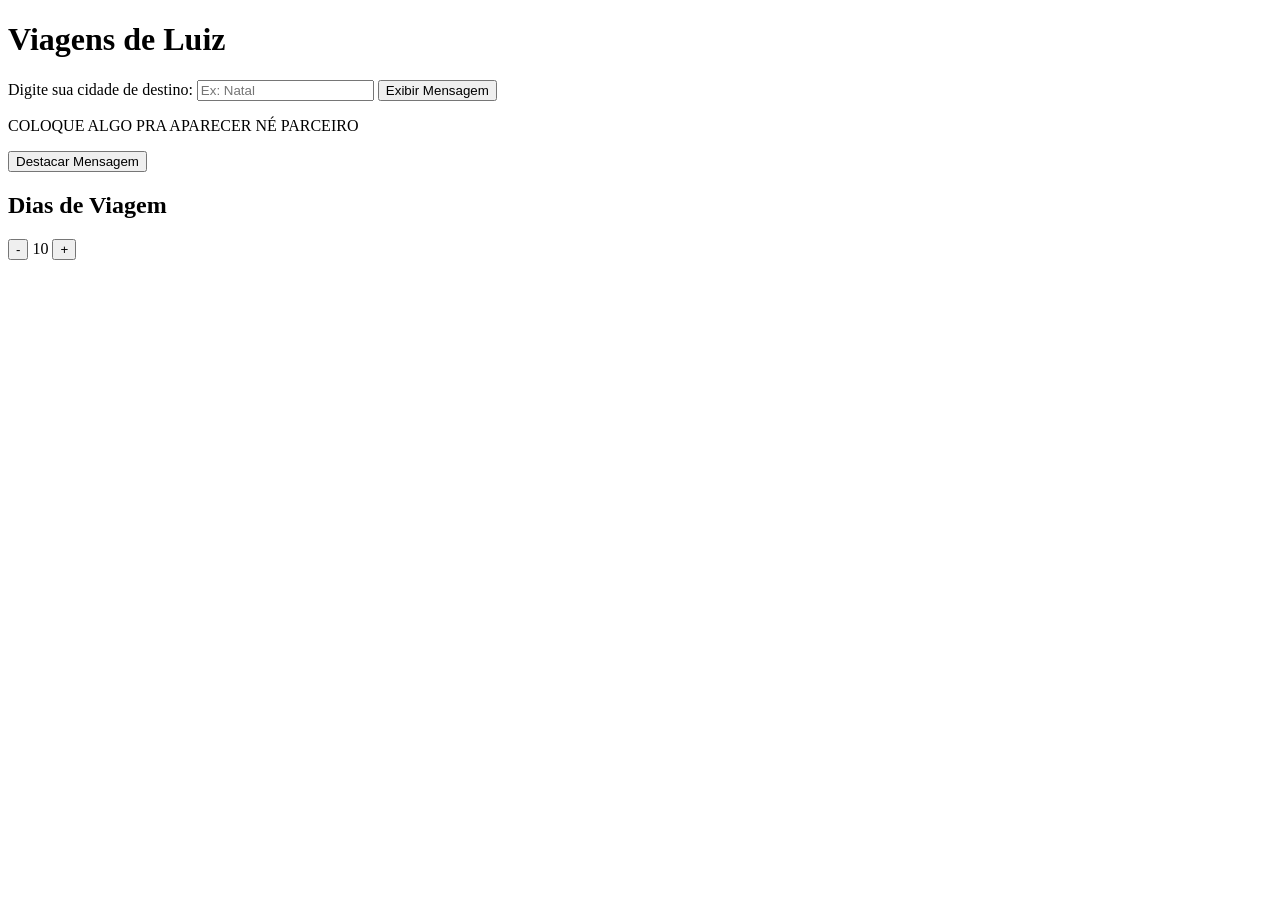
<file: UC15 - Atividade DOM/index.html>
<!DOCTYPE html>
<html lang="pt-BR">
<head>
    <meta charset="UTF-8">
    <meta name="viewport" content="width=device-width, initial-scale=1.0">
    <title>Painel Interativo de Viagem</title>
</head>
<body>

    <h1 id="titulo">Viagens de Luiz</h1>

        <label for="cidade">Digite sua cidade de destino:</label>
        <input type="text" id="cidade" placeholder="Ex: Natal">
        <button id="btnMostrar" onclick="mostrarCidade()">Exibir Mensagem</button>
        
        <p id="mensagem">COLOQUE ALGO PRA APARECER NÉ PARCEIRO</p>
        
        <button id="botao" onclick="destacarMensagem()">Destacar Mensagem</button>

        <h2>Dias de Viagem</h2>
            <button id="btnMenus" onclick="diminuirContador()">-</button>
            <span id="valorContador">10</span>
            <button id="btnMais" onclick="aumentarContador()">+</button>

    <script src="script.js"></script>
</body>
</html>
</file>
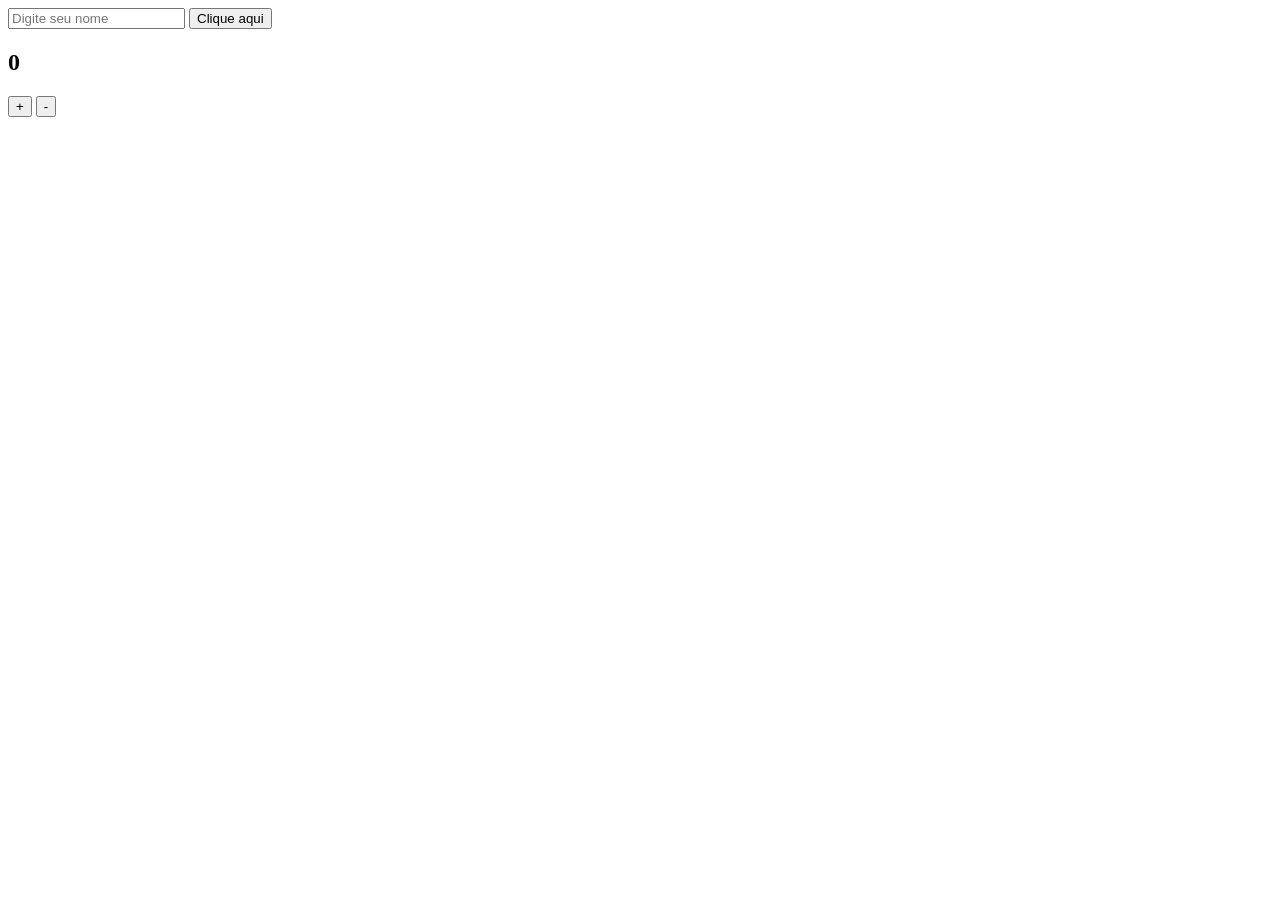
<file: UC15 - DOM/index.html>
<!DOCTYPE html>
<html lang="pt-br">
<head>
    <meta charset="UTF-8">
    <meta name="viewport" content="width=device-width, initial-scale=1.0">
    <title>DOM</title>
</head>
<body>
    <!-- <h1 id="titulo">Ola, aluno!</h1> 

    <button onclick="mudarTexto()">Clique aqui</button>

    <p id="paragrafo">Este é um parágrafo.</p>
    <button id="botao" onclick="mudarCor()">Clique aqui</button> -->

    <input id="nome" type="text" placeholder="Digite seu nome">

    <button onclick="mostrarNome()">Clique aqui</button>

    <p id="resultado"></p>

    <h2 id="numero">0</h2>

    <button id="botao" onclick="aumentar()">+</button>
    <button id="botao" onclick="diminuir()">-</button>

    <script src="script.js"></script>
</body>
</html>
</file>
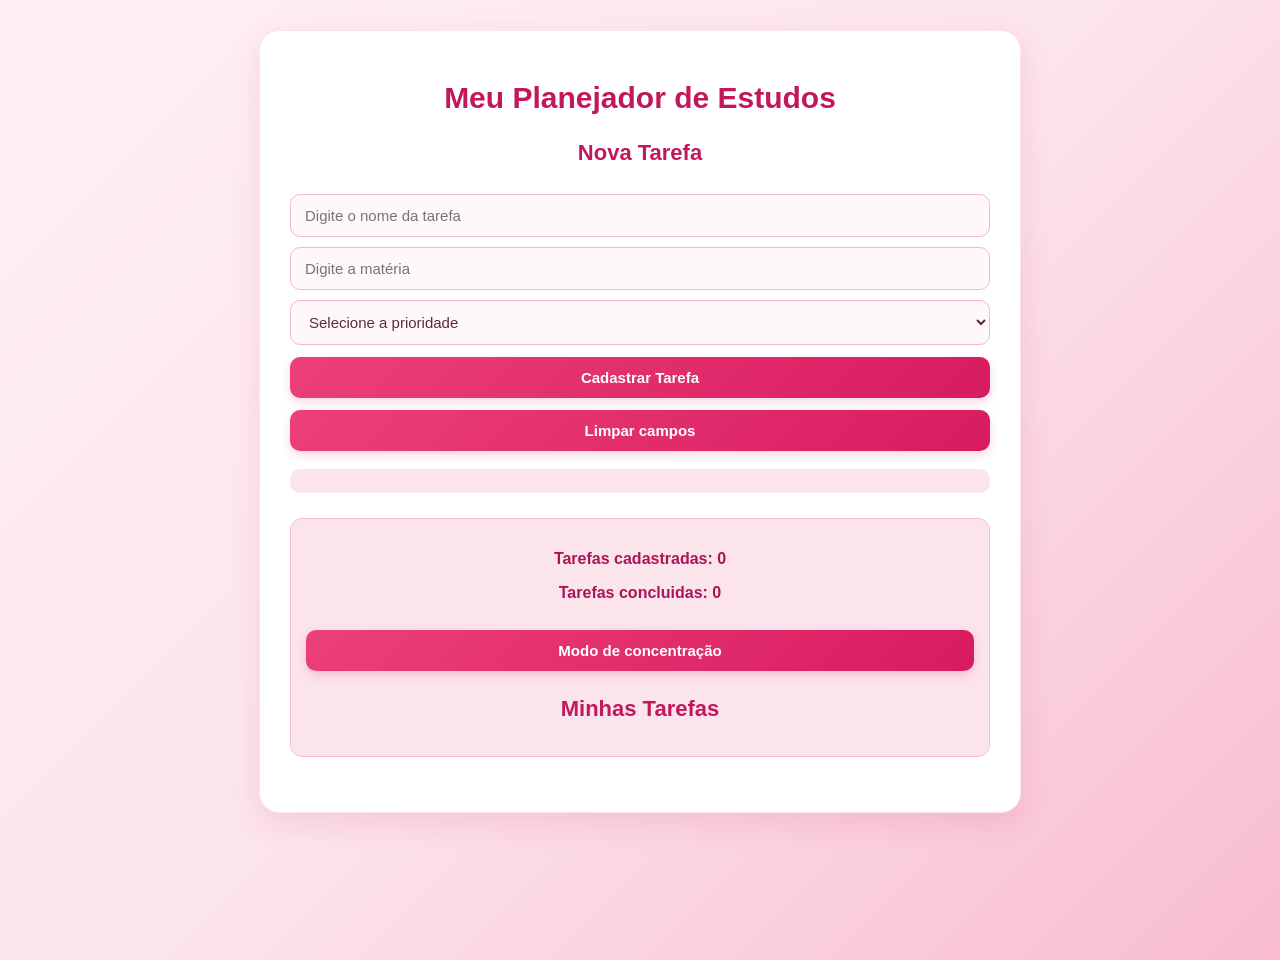
<file: UC15 - PlanejadorEscolar/index.html>
<!DOCTYPE html>
<html lang="pt-br">
<head>
    <meta charset="UTF-8">
    <meta name="viewport" content="width=device-width, initial-scale=1.0">
    <link rel="stylesheet" href="style.css">
    <title>Planejador Escolar</title>
</head>
<body>
    <div class="container">
        <h1 id="titulo">Meu Planejador de Estudos</h1>

        <h2>Nova Tarefa</h2>

        <input type="text" id="tarefa" placeholder="Digite o nome da tarefa">

        <input type="text" id="materia" placeholder="Digite a matéria">

        <select id="prioridade">
            <option value="">Selecione a prioridade</option>
            <option value="baixa">Baixa</option>
            <option value="media">Média</option>
            <option value="alta">Alta</option>
        </select>

        <button onclick="adicionarTarefa()">
            Cadastrar Tarefa
        </button>

        <button onclick="limparTarefas()">
            Limpar campos
        </button>

        <p id="mensagem"></p>

        <div class="contadores">

            <p id="contador"> Tarefas cadastradas: 0</p>
            <p id="contadorConcluidas"> Tarefas concluidas: 0</p>

            
        <button onclick="alternarModo()">
        Modo de concentração
        </button>

        <h2>Minhas Tarefas</h2>

        <div id="listaTarefas"></div>
    
    </div>

    <script src="script.js"></script>
</body>
</html>
</file>
<file: UC15 - PlanejadorEscolar/style.css>
body {
    font-family: 'Segoe UI', Arial, sans-serif;
    background: linear-gradient(135deg, #fff0f6, #fce4ec, #f8bbd0);
    margin: 0;
    padding: 30px;
    color: #5c2945;
    min-height: 100vh;
    transition: 0.3s;
}


.container {
    max-width: 700px;
    margin: auto;
    background-color: #ffffff;
    padding: 30px;
    border-radius: 20px;
    box-shadow: 0 10px 30px rgba(194, 24, 91, 0.12);
    border: 1px solid #fce4ec;
}


h1, h2 {
    text-align: center;
    color: #c2185b;
}


h1 {
    font-size: 30px;
    margin-bottom: 10px;
}


h2 {
    font-size: 22px;
    margin-top: 25px;
}


input, select {
    width: 100%;
    padding: 12px 14px;
    margin-top: 10px;
    box-sizing: border-box;
    border: 1px solid #f3b6ce;
    border-radius: 10px;
    background-color: #fff8fb;
    color: #5c2945;
    font-size: 15px;
    outline: none;
    transition: 0.3s;
}


input:focus, select:focus {
    border-color: #ec407a;
    box-shadow: 0 0 0 3px rgba(236, 64, 122, 0.12);
    background-color: #ffffff;
}


button {
    width: 100%;
    padding: 12px;
    margin-top: 12px;
    box-sizing: border-box;
    cursor: pointer;
    border: none;
    border-radius: 10px;
    background: linear-gradient(135deg, #ec407a, #d81b60);
    color: white;
    font-size: 15px;
    font-weight: bold;
    box-shadow: 0 4px 10px rgba(216, 27, 96, 0.18);
    transition: 0.3s ease;
}


button:hover {
    background: linear-gradient(135deg, #d81b60, #ad1457);
    transform: translateY(-2px);
    box-shadow: 0 6px 14px rgba(216, 27, 96, 0.25);
}


button:active {
    transform: scale(0.98);
}


#mensagem {
    font-weight: bold;
    text-align: center;
    margin-top: 18px;
    padding: 12px;
    border-radius: 10px;
    color: #c2185b;
    background-color: #fce4ec;
}


.contadores {
    text-align: center;
    margin: 25px 0;
    padding: 15px;
    font-weight: bold;
    color: #ad1457;
    background-color: #fce4ec;
    border-radius: 12px;
    border: 1px solid #f8bbd0;
}


.tarefa {
    background: linear-gradient(135deg, #fff8fb, #fce4ec);
    padding: 18px;
    margin-top: 18px;
    border-radius: 12px;
    border-left: 6px solid #ec407a;
    box-shadow: 0 4px 12px rgba(194, 24, 91, 0.08);
    transition: 0.3s ease;
}


.tarefa:hover {
    transform: translateY(-3px);
    box-shadow: 0 7px 16px rgba(194, 24, 91, 0.14);
}


.tarefa h3 {
    color: #ad1457;
    margin-top: 0;
}


.tarefa button {
    background: linear-gradient(135deg, #f06292, #ec407a);
    box-shadow: none;
}


.tarefa button:hover {
    background: linear-gradient(135deg, #ec407a, #c2185b);
}


.concluida {
    opacity: 0.7;
    border-left-color: #81c784;
    background: #f1f8f2;
}


.concluida h3 {
    text-decoration: line-through;
    color: #888;
}


.modo-concentracao {
    background: linear-gradient(135deg, #311b2b, #4a1942);
    color: #fce4ec;
}


.modo-concentracao .container {
    background-color: #3d2638;
    border: 1px solid #70405e;
    box-shadow: 0 10px 30px rgba(0, 0, 0, 0.25);
}


.modo-concentracao h1,
.modo-concentracao h2 {
    color: #f48fb1;
}


.modo-concentracao input,
.modo-concentracao select {
    background-color: #503448;
    color: #ffffff;
    border: 1px solid #87516f;
}


.modo-concentracao input::placeholder {
    color: #d7a9c1;
}


.modo-concentracao .tarefa {
    background: #503448;
    border-left-color: #f48fb1;
    color: #fce4ec;
}


.modo-concentracao .tarefa h3 {
    color: #f8bbd0;
}


.modo-concentracao .contadores {
    background-color: #503448;
    color: #f8bbd0;
    border-color: #87516f;
}


.modo-concentracao #mensagem {
    background-color: #503448;
    color: #f8bbd0;
}


@media (max-width: 600px) {
    body {
        padding: 15px;
    }


    .container {
        padding: 20px;
        border-radius: 15px;
    }


    h1 {
        font-size: 25px;
    }
}
</file>
